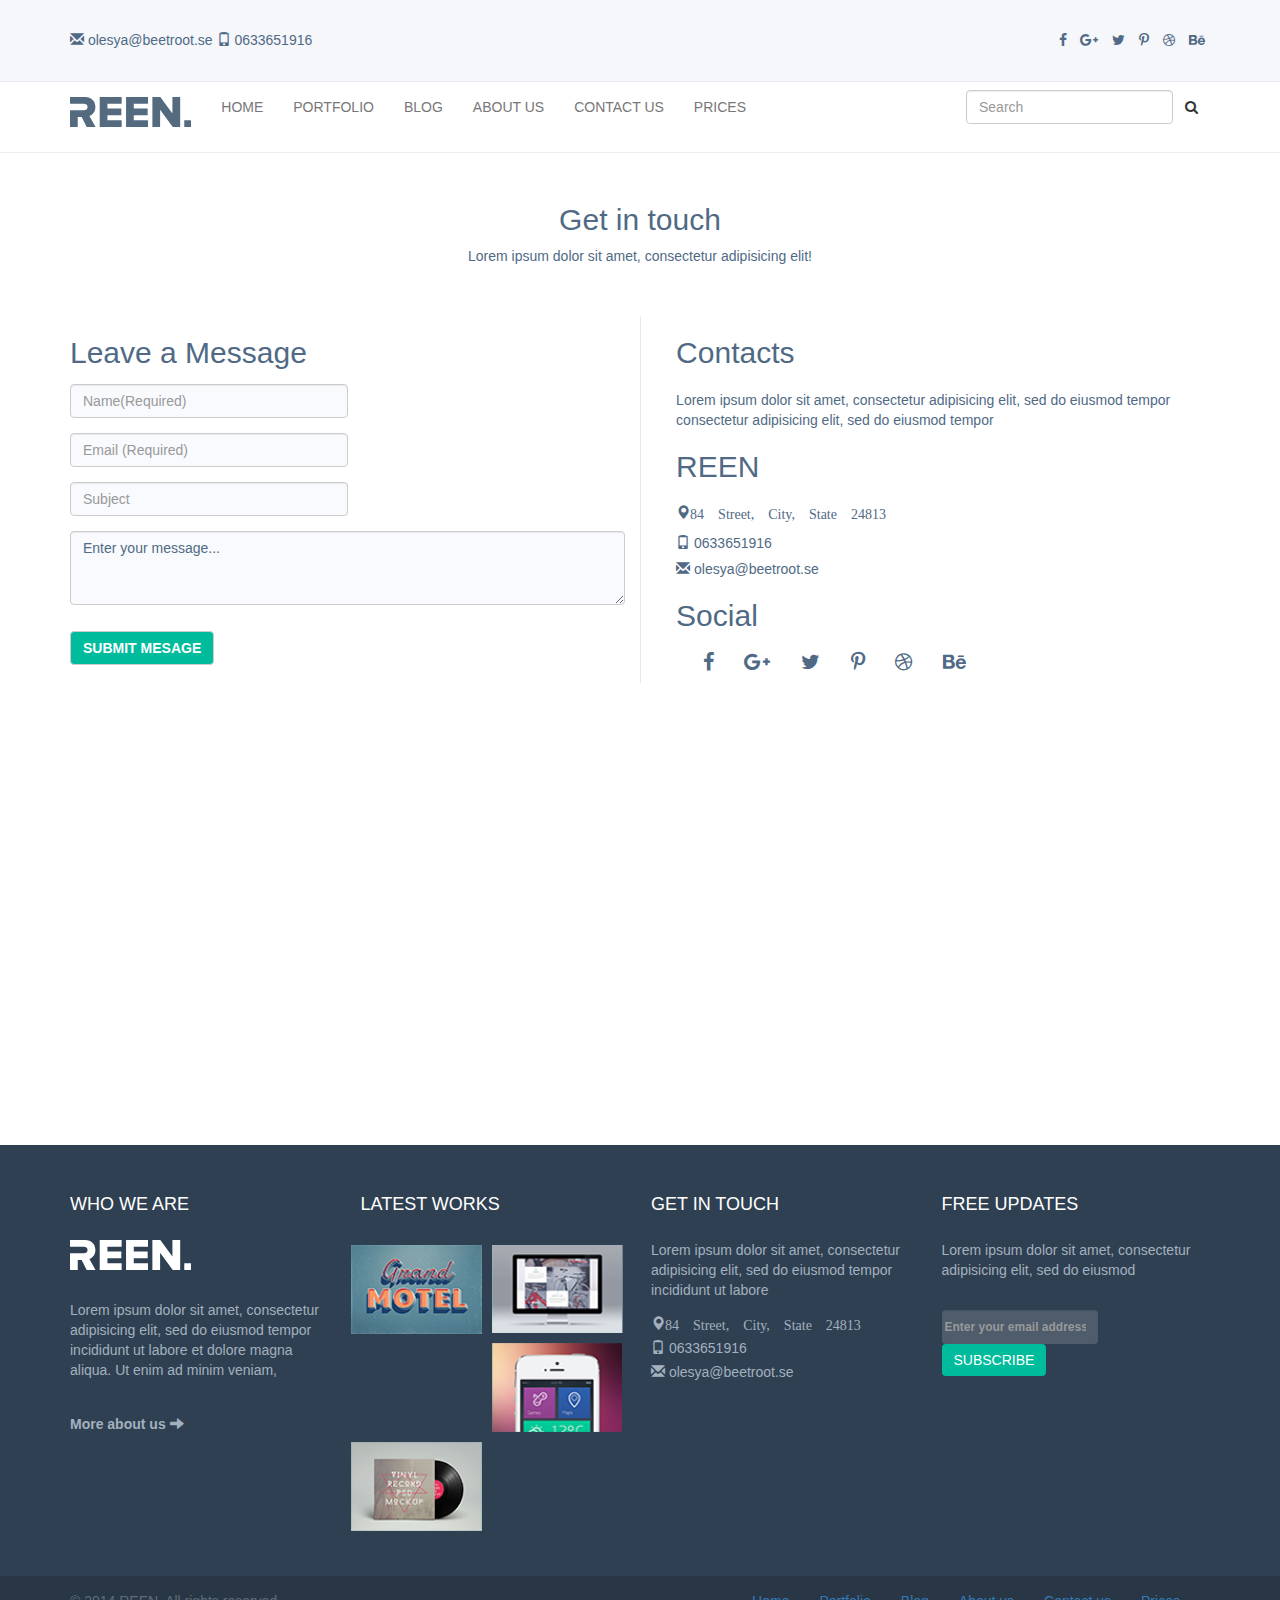
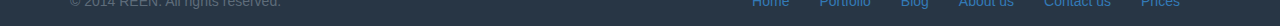
<file: contact.html>
<!DOCTYPE html>
<html lang="en">
  <head>
    <meta charset="utf-8">
    <meta http-equiv="X-UA-Compatible" content="IE=edge">
    <meta name="viewport" content="width=device-width, initial-scale=1">
    <!-- The above 3 meta tags *must* come first in the head; any other head content must come *after* these tags -->
    <title>Reen</title>

    <!-- Bootstrap -->
    <link href="css/bootstrap.min.css" rel="stylesheet">
    <link href="css/font-awesome.min.css" rel="stylesheet">
    <link href="css/style.css" rel="stylesheet">

    <!-- HTML5 shim and Respond.js for IE8 support of HTML5 elements and media queries -->
    <!-- WARNING: Respond.js doesn't work if you view the page via file:// -->
    <!--[if lt IE 9]>
      <script src="https://oss.maxcdn.com/html5shiv/3.7.2/html5shiv.min.js"></script>
      <script src="https://oss.maxcdn.com/respond/1.4.2/respond.min.js"></script>
    <![endif]-->
  </head>
  <body>
    
    <header>
      <div class="container hidden-xs">
        <div class="row">
          <div class="col-sm-6">

            <span class="glyphicon glyphicon-envelope"></span>
            <span>olesya@beetroot.se</span>

            <span class="glyphicon glyphicon-phone"></span>
            <span>0633651916</span>

          </div>
          <div class="col-sm-6 text-right">
            <span class="fa fa-facebook"></span>
            <span class="fa fa-google-plus"></span>
            <span class="fa fa-twitter"></span>
            <span class="fa fa-pinterest-p"></span>
            <span class="fa fa-dribbble"></span>
            <span class="fa fa-behance"></span>
          </div>
        </div>

      </div>

    </header>

    <div class="container main-menu">
      <nav class="navbar navbar-default">
        <div>
          <!-- Brand and toggle get grouped for better mobile display -->
          <div class="navbar-header">
            <button type="button" class="navbar-toggle collapsed" data-toggle="collapse" data-target="#bs-example-navbar-collapse-1" aria-expanded="false">
              <span class="sr-only">Toggle navigation</span>
              <span class="icon-bar"></span>
              <span class="icon-bar"></span>
              <span class="icon-bar"></span>
            </button>
            <a class="navbar-brand" href="#">
              <img src="images/logo.svg" alt="">
            </a>
          </div>

          <!-- Collect the nav links, forms, and other content for toggling -->
          <div class="collapse navbar-collapse" id="bs-example-navbar-collapse-1">
            <ul class="nav navbar-nav text-uppercase">
              <li><a href="index.html">Home</a></li>
              <li><a href="portfolio.html">Portfolio</a></li>
              <li><a href="#">Blog</a></li>
              <li><a href="#">About us</a></li>
              <li><a href="contact.html">Contact us</a></li>
              <li><a href="prices.html">Prices</a></li>
            </ul>
            <form class="navbar-form navbar-right clearfix" role="search">
              <div class="form-group">
                <input type="text" class="form-control" placeholder="Search">
              </div>
              <button type="submit" class="btn btn-default"><span class="fa fa-search"></span></button>
            </form>
          </div>
        </div>
      </nav>
    </div>

    <hr class="under-main-menu">

    <div class="container">
      <div class="text-center title">
        <h2>Get in touch</h2>
        <p>Lorem ipsum dolor sit amet, consectetur adipisicing elit!</p>
      </div>

      <div class="row communication">

        <div class="col-sm-6 col-xs-12 feedback">

          <div class="half">
          <form role="form">
            <div class="form-group">
              <label><h2>Leave a Message</h2></label>
              <input type="text" class="form-control" placeholder="Name(Required)">
            </div>
            <div class="form-group">
              <input type="email" class="form-control" placeholder="Email (Required)">
            </div>
            <div class="form-group">
              <input type="text" class="form-control" placeholder="Subject">
            </div>
            </form>
          </div>
          <div class="col-12">
          <form role="form">
            <div class="form-group">
              <textarea class="form-control" rows="3">Enter your message...</textarea>
            </div>
            <button type="submit" class="btn btn-default text-uppercase">submit mesage</button>
          </form>
          </div>
        </div>

        <div class="col-sm-6 col-xs-12 our-contacts">

          <h2>Contacts</h2>
             <p>Lorem ipsum dolor sit amet, consectetur adipisicing elit, sed do eiusmod tempor  consectetur adipisicing elit, sed do eiusmod tempor </p>
          <h2>REEN</h2>
                <span class="glyphicon glyphicon-map-marker">84 Street, City, State 24813</span><br>
                <span class="glyphicon glyphicon-phone"></span>
                <span>0633651916</span><br>
                <span class="glyphicon glyphicon-envelope"></span>
                <span>olesya@beetroot.se</span><br>

          <h2>Social</h2>
            <span class="fa fa-facebook"></span>
            <span class="fa fa-google-plus"></span>
            <span class="fa fa-twitter"></span>
            <span class="fa fa-pinterest-p"></span>
            <span class="fa fa-dribbble"></span>
            <span class="fa fa-behance"></span>

        </div>
      </div>
    </div>

    <div class="map">
      <iframe src="https://www.google.com/maps/embed?pb=!1m10!1m8!1m3!1d10991.355588700992!2d30.70598142659124!3d46.471698973880635!3m2!1i1024!2i768!4f13.1!5e0!3m2!1sen!2sua!4v1453276541782" width="100%" height="400px" frameborder="0" style="border:0" allowfullscreen></iframe>
    </div>



    <footer>

    <div class="footer-wrapper-1">

    <div class="container">
      <div class="row">
      <div class="col-sm-3 col-xs-6" clearfix>
      <h4 class="text-uppercase">who we are</h4>
      <a class="navbar-brand text-left" href="#">
              <img src="images/logo-reverse.svg" alt="logo">
            </a>
            <br>
        
        <p class="who" >Lorem ipsum dolor sit amet, consectetur adipisicing elit, sed do eiusmod
        tempor incididunt ut labore et dolore magna aliqua. Ut enim ad minim veniam,
        </p>
        <strong>More about us <span class="glyphicon glyphicon-arrow-right"></span></strong>
        
      </div>

      <div class="col-sm-3 col-xs-6">
        <h4 class="text-uppercase">latest works</h4>
        <div class="row">
          <div class="latest-work col-sm-6">
            <img src="images/images/footer/picture-1.png">
          </div>
          <div class="latest-work col-sm-6">
            <img src="images/images/footer/picture-2.png">
          </div>
          <div class="latest-work col-sm-6">
            <img src="images/images/footer/picture-4.png">
          </div>
          <div class="latest-work col-sm-6">
            <img src="images/images/footer/picture-3.png">
          </div>
        </div>
      </div>

      <div class="col-sm-3 col-xs-6">
        <h4 class="text-uppercase">get in touch</h4>
        <p>Lorem ipsum dolor sit amet, consectetur adipisicing elit, sed do eiusmod
        tempor incididunt ut labore </p>
        <span class="glyphicon glyphicon-map-marker">84 Street, City, State 24813</span><br>
        <span class="glyphicon glyphicon-phone"></span>
            <span>0633651916</span><br>
        <span class="glyphicon glyphicon-envelope"></span>
            <span>olesya@beetroot.se</span><br>
      </div>
      <div class="col-sm-3 col-xs-6">
        <h4 class="text-uppercase">free updates</h4>
        <p>Lorem ipsum dolor sit amet, consectetur adipisicing elit, sed do eiusmod
        </p>
        <form class="form-inline" role="form" >
              
    
                <input type="email" class="form-control" placeholder="Enter your email address">
              
              <button type="submit" class="btn btn-default text-uppercase">Subscribe</button>

            </form>
      </div>
      </div>
      </div>
      </div>

      <div class="footer-wrapper-2">
       <div class="container">
 
      <p class="copy">
        &copy 2014 REEN. All rights reserved.
      </p>
            <ul class="nav navbar-nav">
              <li><a href="index.html">Home</a>
              </li>
              <li><a href="portfolio.html">Portfolio</a></li>
              <li><a href="#">Blog</a></li>
              <li><a href="#">About us</a></li>
              <li><a href="contact.html">Contact us</a></li>
              <li><a href="prices.html">Prices</a></li>
            </ul>
      </div>
      </div>
    </footer>


    <!-- jQuery (necessary for Bootstrap's JavaScript plugins) -->
    <script src="https://ajax.googleapis.com/ajax/libs/jquery/1.11.3/jquery.min.js"></script>
    <!-- Include all compiled plugins (below), or include individual files as needed -->
    <script src="js/bootstrap.min.js"></script>
  </body>
</html>
</file>
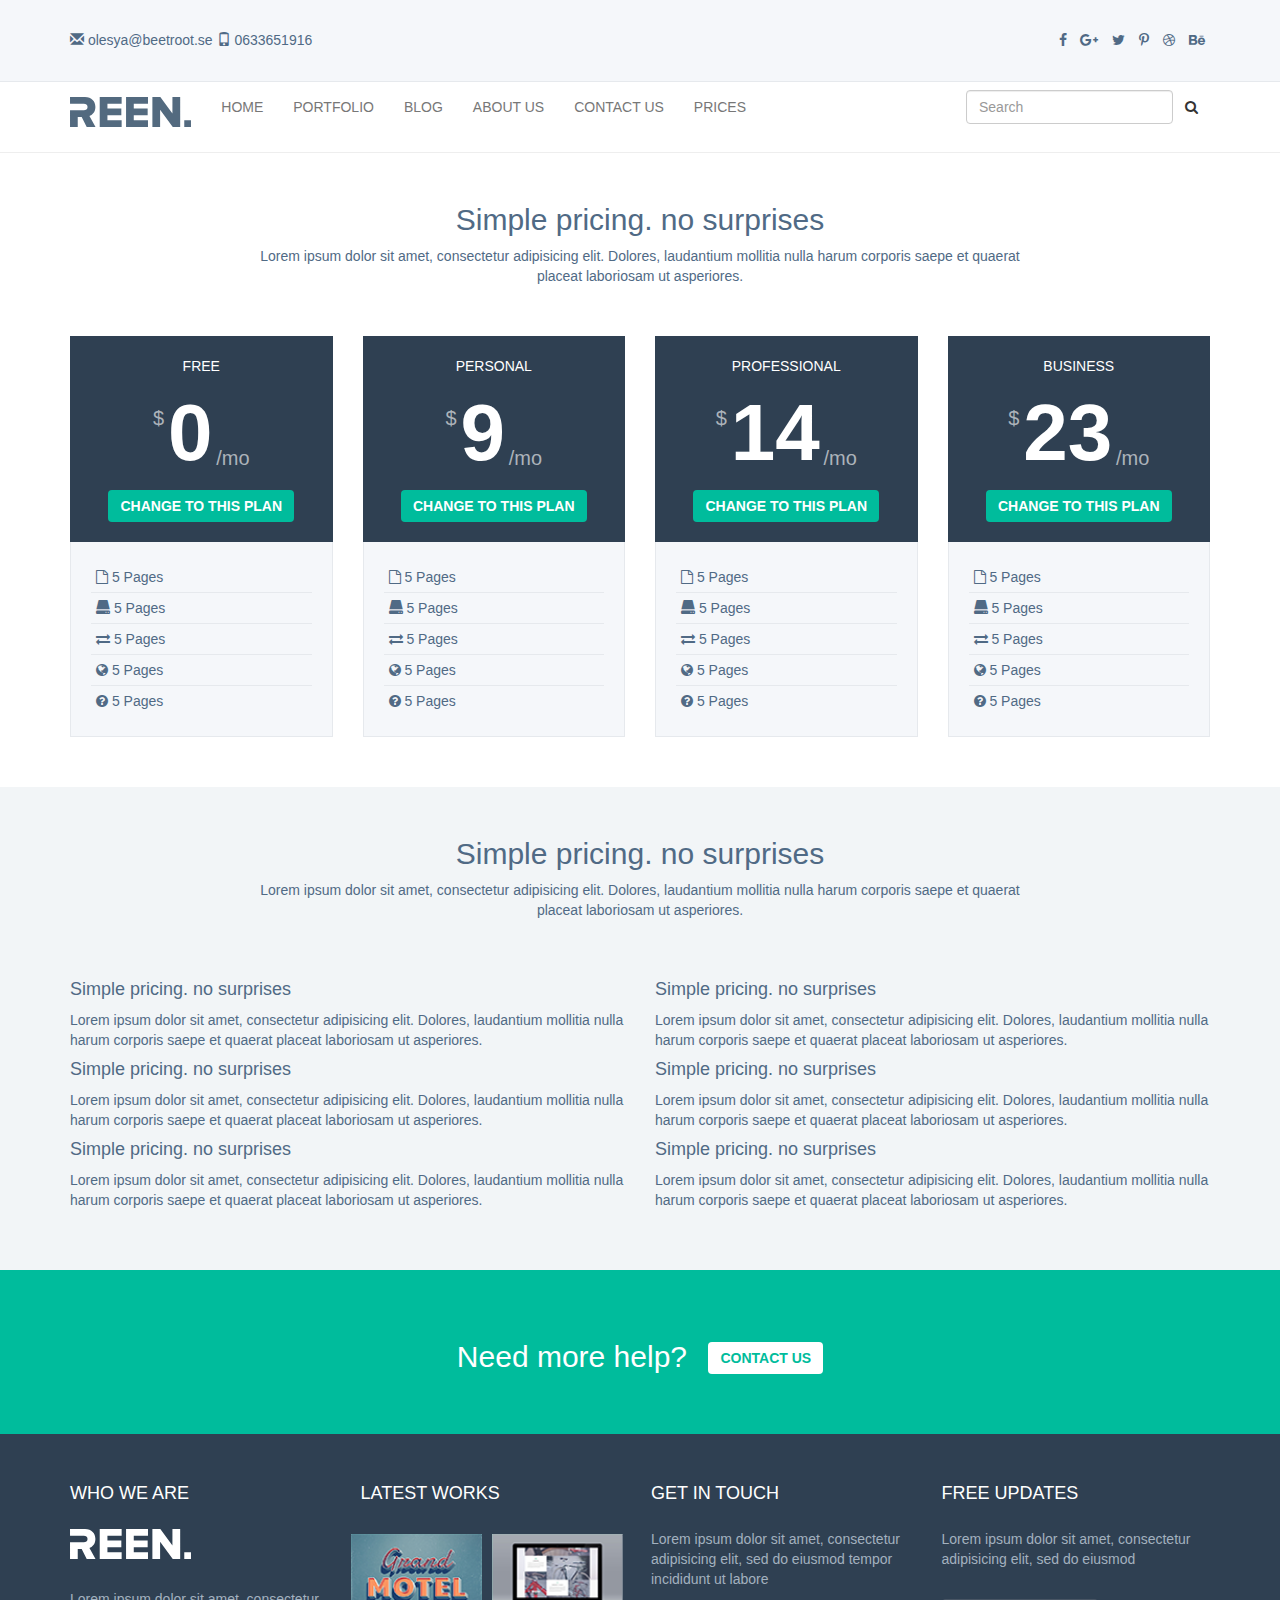
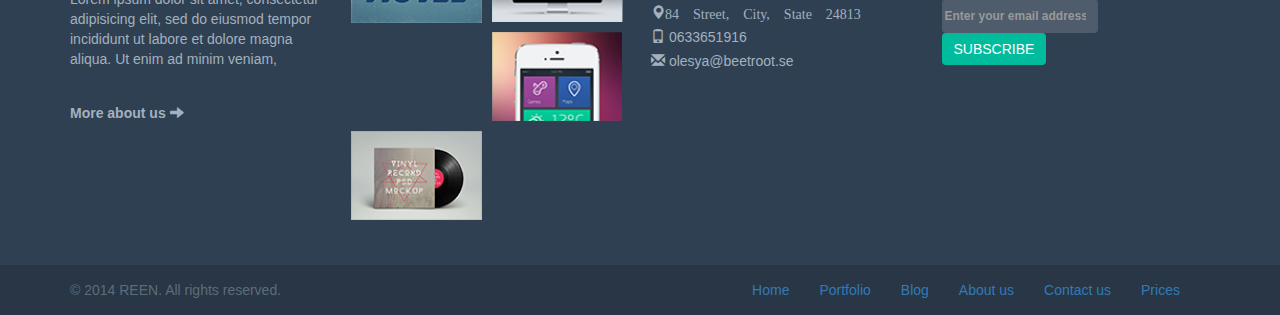
<file: prices.html>
<!DOCTYPE html>
<html lang="en">
  <head>
    <meta charset="utf-8">
    <meta http-equiv="X-UA-Compatible" content="IE=edge">
    <meta name="viewport" content="width=device-width, initial-scale=1">
    <!-- The above 3 meta tags *must* come first in the head; any other head content must come *after* these tags -->
    <title>Reen</title>

    <!-- Bootstrap -->
    <link href="css/bootstrap.min.css" rel="stylesheet">
    <link href="css/font-awesome.min.css" rel="stylesheet">
    <link href="css/style.css" rel="stylesheet">

    <!-- HTML5 shim and Respond.js for IE8 support of HTML5 elements and media queries -->
    <!-- WARNING: Respond.js doesn't work if you view the page via file:// -->
    <!--[if lt IE 9]>
      <script src="https://oss.maxcdn.com/html5shiv/3.7.2/html5shiv.min.js"></script>
      <script src="https://oss.maxcdn.com/respond/1.4.2/respond.min.js"></script>
    <![endif]-->
  </head>
  <body>
    
    <header>
      <div class="container hidden-xs">
        <div class="row">
          <div class="col-sm-6">

            <span class="glyphicon glyphicon-envelope"></span>
            <span>olesya@beetroot.se</span>

            <span class="glyphicon glyphicon-phone"></span>
            <span>0633651916</span>

          </div>
          <div class="col-sm-6 text-right">
            <span class="fa fa-facebook"></span>
            <span class="fa fa-google-plus"></span>
            <span class="fa fa-twitter"></span>
            <span class="fa fa-pinterest-p"></span>
            <span class="fa fa-dribbble"></span>
            <span class="fa fa-behance"></span>
          </div>
        </div>

      </div>

    </header>

    <div class="container main-menu">
      <nav class="navbar navbar-default">
        <div>
          <!-- Brand and toggle get grouped for better mobile display -->
          <div class="navbar-header">
            <button type="button" class="navbar-toggle collapsed" data-toggle="collapse" data-target="#bs-example-navbar-collapse-1" aria-expanded="false">
              <span class="sr-only">Toggle navigation</span>
              <span class="icon-bar"></span>
              <span class="icon-bar"></span>
              <span class="icon-bar"></span>
            </button>
            <a class="navbar-brand" href="#">
              <img src="images/logo.svg" alt="">
            </a>
          </div>

          <!-- Collect the nav links, forms, and other content for toggling -->
          <div class="collapse navbar-collapse" id="bs-example-navbar-collapse-1">
            <ul class="nav navbar-nav text-uppercase">
              <li><a href="index.html">Home</a></li>
              <li><a href="portfolio.html">Portfolio</a></li>
              <li><a href="#">Blog</a></li>
              <li><a href="#">About us</a></li>
              <li><a href="contact.html">Contact us</a></li>
              <li><a href="prices.html">Prices</a></li>
            </ul>
            <form class="navbar-form navbar-right clearfix" role="search">
              <div class="form-group">
                <input type="text" class="form-control" placeholder="Search">
              </div>
              <button type="submit" class="btn btn-default"><span class="fa fa-search"></span></button>
            </form>
          </div>
        </div>
      </nav>
    </div>

    <hr class="under-main-menu">

    <div class="container">
      <div class="text-center title">
        <h2>Simple pricing. no surprises</h2>
        <p>Lorem ipsum dolor sit amet, consectetur adipisicing elit. Dolores, laudantium mollitia nulla harum corporis saepe et quaerat placeat laboriosam ut asperiores.</p>
      </div>

      <div class="row prices">
        <div class="col-md-3 col-xs-6 item">
          <div class="price-info text-center">
            <p class="price-name text-uppercase">Free</p>
            <sup class="currency">$</sup>
            <span class="amount">0</span>
            <sub class="period">/mo</sub>
            <button class="btn btn-primary text-uppercase">Change to this plan</button>
          </div>
          <div class="price-description">
            <ul>
              <li><i class="fa fa-file-o"></i> 5 Pages</li>
              <li><i class="glyphicon glyphicon-hdd"></i> 5 Pages</li>
              <li><i class="fa fa-exchange"></i> 5 Pages</li>
              <li><i class="fa fa-globe"></i> 5 Pages</li>
              <li><i class="fa fa-question-circle"></i> 5 Pages</li>
            </ul>
          </div>
        </div>

        <div class="col-md-3 col-xs-6 item">
          <div class="price-info text-center">
            <p class="price-name text-uppercase">Personal</p>
            <sup class="currency">$</sup>
            <span class="amount">9</span>
            <sub class="period">/mo</sub>
            <button class="btn btn-primary text-uppercase">Change to this plan</button>
          </div>
          <div class="price-description">
            <ul>
              <li><i class="fa fa-file-o"></i> 5 Pages</li>
              <li><i class="glyphicon glyphicon-hdd"></i> 5 Pages</li>
              <li><i class="fa fa-exchange"></i> 5 Pages</li>
              <li><i class="fa fa-globe"></i> 5 Pages</li>
              <li><i class="fa fa-question-circle"></i> 5 Pages</li>
            </ul>
          </div>
        </div>

        <div class="col-md-3 col-xs-6 item">
          <div class="price-info text-center">
            <p class="price-name text-uppercase">Professional</p>
            <sup class="currency">$</sup>
            <span class="amount">14</span>
            <sub class="period">/mo</sub>
            <button class="btn btn-primary text-uppercase">Change to this plan</button>
          </div>
          <div class="price-description">
            <ul>
              <li><i class="fa fa-file-o"></i> 5 Pages</li>
              <li><i class="glyphicon glyphicon-hdd"></i> 5 Pages</li>
              <li><i class="fa fa-exchange"></i> 5 Pages</li>
              <li><i class="fa fa-globe"></i> 5 Pages</li>
              <li><i class="fa fa-question-circle"></i> 5 Pages</li>
            </ul>
          </div>
        </div>

        <div class="col-md-3 col-xs-6 item">
          <div class="price-info text-center">
            <p class="price-name text-uppercase">Business</p>
            <sup class="currency">$</sup>
            <span class="amount">23</span>
            <sub class="period">/mo</sub>
            <button class="btn btn-primary text-uppercase">Change to this plan</button>
          </div>
          <div class="price-description">
            <ul>
              <li><i class="fa fa-file-o"></i> 5 Pages</li>
              <li><i class="glyphicon glyphicon-hdd"></i> 5 Pages</li>
              <li><i class="fa fa-exchange"></i> 5 Pages</li>
              <li><i class="fa fa-globe"></i> 5 Pages</li>
              <li><i class="fa fa-question-circle"></i> 5 Pages</li>
            </ul>
          </div>
        </div>
      </div>
    </div>

  <div class="questions-block">
      <div class="container">
        <div class="text-center title">
          <h2>Simple pricing. no surprises</h2>
          <p>Lorem ipsum dolor sit amet, consectetur adipisicing elit. Dolores, laudantium mollitia nulla harum corporis saepe et quaerat placeat laboriosam ut asperiores.</p>
        </div>

        <div class="row">
          <div class="col-md-6">
            <h4>Simple pricing. no surprises</h4>
            <p>Lorem ipsum dolor sit amet, consectetur adipisicing elit. Dolores, laudantium mollitia nulla harum corporis saepe et quaerat placeat laboriosam ut asperiores.</p>
            <h4>Simple pricing. no surprises</h4>
            <p>Lorem ipsum dolor sit amet, consectetur adipisicing elit. Dolores, laudantium mollitia nulla harum corporis saepe et quaerat placeat laboriosam ut asperiores.</p>
            <h4>Simple pricing. no surprises</h4>
            <p>Lorem ipsum dolor sit amet, consectetur adipisicing elit. Dolores, laudantium mollitia nulla harum corporis saepe et quaerat placeat laboriosam ut asperiores.</p>
          </div>
          <div class="col-md-6">
            <h4>Simple pricing. no surprises</h4>
            <p>Lorem ipsum dolor sit amet, consectetur adipisicing elit. Dolores, laudantium mollitia nulla harum corporis saepe et quaerat placeat laboriosam ut asperiores.</p>
            <h4>Simple pricing. no surprises</h4>
            <p>Lorem ipsum dolor sit amet, consectetur adipisicing elit. Dolores, laudantium mollitia nulla harum corporis saepe et quaerat placeat laboriosam ut asperiores.</p>
            <h4>Simple pricing. no surprises</h4>
            <p>Lorem ipsum dolor sit amet, consectetur adipisicing elit. Dolores, laudantium mollitia nulla harum corporis saepe et quaerat placeat laboriosam ut asperiores.</p>
          </div>
        </div>
      </div>
  </div>

  <div class="container need-help">
      <div class="text-center title">
        <h2>Need more help?</h2>
       
        <button class="btn btn-success text-uppercase">contact us</button>
      </div>
    </div>

    <footer>

    <div class="footer-wrapper-1">

    <div class="container">


      <div class="row">
      <div class="col-sm-3 col-xs-6" clearfix>
      <h4 class="text-uppercase">who we are</h4>
      <a class="navbar-brand text-left" href="#">
              <img src="images/logo-reverse.svg" alt="logo">
            </a>
            <br>
        
        <p class="who" >Lorem ipsum dolor sit amet, consectetur adipisicing elit, sed do eiusmod
        tempor incididunt ut labore et dolore magna aliqua. Ut enim ad minim veniam,
        </p>
        <strong>More about us <span class="glyphicon glyphicon-arrow-right"></span></strong>
        
      </div>

      <div class="col-sm-3 col-xs-6">
        <h4 class="text-uppercase">latest works</h4>
        <div class="row">
          <div class="latest-work col-sm-6">
            <img src="images/images/footer/picture-1.png">
          </div>
          <div class="latest-work col-sm-6">
            <img src="images/images/footer/picture-2.png">
          </div>
          <div class="latest-work col-sm-6">
            <img src="images/images/footer/picture-4.png">
          </div>
          <div class="latest-work col-sm-6">
            <img src="images/images/footer/picture-3.png">
          </div>
        </div>
      </div>

      <div class="col-sm-3 col-xs-6">
        <h4 class="text-uppercase">get in touch</h4>
        <p>Lorem ipsum dolor sit amet, consectetur adipisicing elit, sed do eiusmod
        tempor incididunt ut labore </p>
        <span class="glyphicon glyphicon-map-marker">84 Street, City, State 24813</span><br>
        <span class="glyphicon glyphicon-phone"></span>
            <span>0633651916</span><br>
        <span class="glyphicon glyphicon-envelope"></span>
            <span>olesya@beetroot.se</span><br>
      </div>
      <div class="col-sm-3 col-xs-6">
        <h4 class="text-uppercase">free updates</h4>
        <p>Lorem ipsum dolor sit amet, consectetur adipisicing elit, sed do eiusmod
        </p>
        <form class="form-inline" role="form" >
              
    
                <input type="email" class="form-control" placeholder="Enter your email address">
              
              <button type="submit" class="btn btn-default text-uppercase">Subscribe</button>

            </form>
      </div>
      </div>
      </div>
      </div>

      <div class="footer-wrapper-2">
       <div class="container">
 
      <p class="copy">
        &copy 2014 REEN. All rights reserved.
      </p>
            <ul class="nav navbar-nav">
              <li><a href="index.html">Home</a>
              </li>
              <li><a href="portfolio.html">Portfolio</a></li>
              <li><a href="#">Blog</a></li>
              <li><a href="#">About us</a></li>
              <li><a href="contact.html">Contact us</a></li>
              <li><a href="prices.html">Prices</a></li>
            </ul>
      </div>
      </div>
    </footer>
    <!-- jQuery (necessary for Bootstrap's JavaScript plugins) -->
    <script src="https://ajax.googleapis.com/ajax/libs/jquery/1.11.3/jquery.min.js"></script>
    <!-- Include all compiled plugins (below), or include individual files as needed -->
    <script src="js/bootstrap.min.js"></script>
  </body>
</html>
</file>
<file: css/style.css>
/* Base styles */
img {
  width: 100%;
  height: auto;
}
body {
  color: #506a85;
}
/* Home page */
.features-block .glyphicon {
  color: green;
  font-size: 30px;
  margin-top: 30px;
}
.our-work {
  background: #cecece;
  padding-bottom: 50px;
}
.gallery {
  margin-top: 50px;
}
.description {
  padding-bottom: 50px;
}
.btn-success {
  background: #00bc9c;
}
/* Prices page */
.prices {
  margin-bottom: 50px;
}
.prices .item .price-info {
  background-color: #2F4052;
  padding: 20px;
  color: #fff;
}
.prices .item .price-info p {
  margin-bottom: 0;
}
.prices .item .price-info button {
  display: block;
  margin: 0 auto;
}
.prices .item .price-info sub,
.prices .item .price-info sup {
  color: #acb3ba;
  font-size: 2rem;
}
.prices .item .price-info sup {
  top: -3.5rem;
}
.prices .item .price-info .amount {
  font-size: 8rem;
  font-weight: 800;
}
.prices .item .price-info .btn {
  background: #00bc9c;
  color: #fff;
  font-weight: bold;
  border: none;
}
.prices .item .price-description {
  background: #F5F7FA;
  border: 1px solid #e6e9ed;
  border-top: 0;
  padding: 20px;
}
.prices .item .price-description ul {
  margin: 0;
  padding: 0;
}
.prices .item .price-description li {
  padding: 5px;
  list-style: none;
}
.prices .item .price-description li:nth-last-child(n+2) {
  border-bottom: 1px solid #e6e9ed;
}
.questions-block {
  background: #F2F5F7;
  padding-bottom: 50px;
}
.need-help {
  width: 100%;
  height: 35%;
  background: #00bc9c;
  color: #FFF;
}
.need-help h2 {
  display: inline-block;
  width: auto;
  padding-bottom: 0;
}
.need-help .btn {
  background: #FFF;
  color: #00bc9c;
  font-weight: bold;
  border: none;
  margin-bottom: 10px;
  margin-left: 2%;
}
/* Portfolio page */
.p-f {
  padding-bottom: 5%;
  padding-top: 5%;
}
.list-inline {
  width: 45%;
  background: #fff;
  position: relative;
  top: -10px;
  left: 28%;
  font-weight: 600;
  color: #506a85;
}
.list-inline a {
  color: #506a85;
  text-decoration: none;
}
.list-inline .fa {
  font-size: 5px;
  vertical-align: middle;
}
.exposition {
  margin-top: 4%;
  margin-bottom: 4%;
}
.exposition .just-photo {
  font-size: 0;
}
.exposition .just-photo .folder {
  padding: 0;
}
.social {
  font-size: 5rem;
  margin-bottom: 4%;
}
.social a {
  color: #506a85;
  text-decoration: none;
}
/* Contacts page */
.communication {
  margin-bottom: 5%;
}
.communication .feedback input,
.communication .feedback textarea {
  background: #f8fafd;
  color: #506a85;
}
.communication .feedback .half {
  width: 50%;
}
.communication .feedback button {
  margin-top: 2%;
  background: #00bc9c;
  color: #fff;
  font-weight: bold;
}
.communication .our-contacts {
  border-left: 1px solid #e6e9ed;
  padding-left: 3%;
}
.communication .our-contacts h2 {
  padding-bottom: 2%;
}
.communication .our-contacts .glyphicon-phone {
  padding-top: 2%;
  padding-bottom: 2%;
}
.communication .our-contacts .fa {
  font-size: 2rem;
  padding-left: 5%;
  padding-bottom: 2%;
}
/* Modules */
.title {
  width: 70%;
  margin: 50px auto;
}
.carousel .jumbotron {
  background: none;
}
.carousel .carousel-caption {
  padding-top: 0;
}
.carousel .carousel-indicators {
  bottom: -20px;
  background: #fff;
  left: 0;
  right: 0;
  margin-left: auto;
  margin-right: auto;
  width: 200px;
}
.carousel .carousel-indicators li {
  border: none;
  background-color: #506a85;
}
.carousel .carousel-indicators li.active {
  background-color: #00bc9c;
  width: 10px;
  height: 10px;
  margin: 1px;
}
.carousel .carousel-control:focus,
.carousel .carousel-control:hover {
  opacity: 1;
}
.carousel .carousel-control {
  opacity: 1;
}
.carousel .carousel-control .custom-control {
  top: 0;
  position: absolute;
  bottom: 0;
  margin: auto;
  height: 60px;
  opacity: 1;
}
.carousel .carousel-control .custom-control:before {
  display: inline-block;
  margin: 20px;
}
.carousel .carousel-control .custom-control:hover {
  background-color: #506a85;
  color: #00bc9c;
  border-radius: 3px;
}
.carousel .carousel-control.left,
.carousel .carousel-control.right {
  background: none;
}
.jumbotron .btn {
  background: #00bc9c;
  border: none;
}
header {
  background: #f5f7fa;
  border-bottom: 1px solid #e6e9ed;
  line-height: 9vh;
}
header .fa {
  margin: 0 5px;
}
.main-menu .navbar-default {
  background: none;
  border: none;
}
.main-menu .navbar-brand {
  padding-left: 0;
}
.main-menu .navbar-form {
  padding-right: 0;
  font-size: 0;
}
.main-menu .navbar-form button {
  border: none;
}
.under-main-menu {
  color: #e6e9ed;
  margin: 0;
}
footer {
  color: #a3b1bf;
}
footer .row {
  margin-right: -7px;
}
footer h4 {
  color: #FFF;
  padding-bottom: 15px;
}
footer .footer-wrapper-1 {
  background: #2f4052;
  padding-bottom: 40px;
  padding-top: 40px;
}
footer .footer-wrapper-1 .who {
  display: inline-block;
  padding-bottom: 20px;
}
footer .footer-wrapper-1 .latest-work {
  padding: 5px;
}
footer .footer-wrapper-1 .navbar-brand {
  padding: 0;
  height: 10px;
  margin-bottom: 50px;
}
footer .footer-wrapper-1 .glyphicon {
  padding-top: 5px;
}
footer .footer-wrapper-1 .form-inline {
  padding-top: 20px;
  font-size: 0;
}
footer .footer-wrapper-1 .form-inline .form-control {
  font-size: 1.2rem;
  font-weight: bold;
  width: 60%;
  color: #828e99;
  background: #4e5c6c;
  padding-left: 3px;
  border: none;
}
footer .footer-wrapper-1 .form-inline .btn {
  background: #00bc9c;
  color: #fff;
  border: none;
}
footer .footer-wrapper-2 {
  background: #283645;
  color: #5e6c7a;
}
footer .footer-wrapper-2 .copy {
  display: inline-block;
  float: left;
  padding-top: 15px;
  margin-right: 40%;
}
</file>
